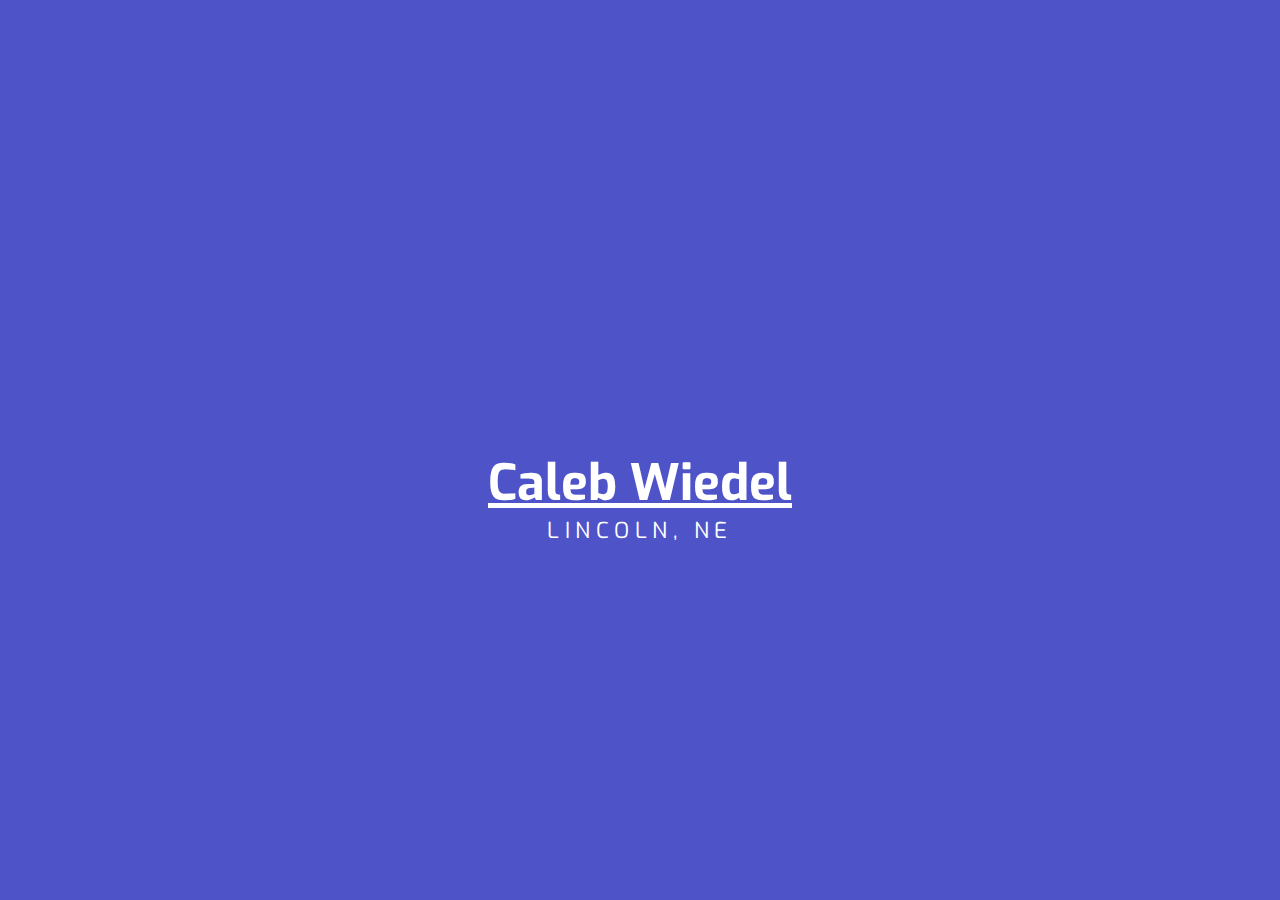
<file: index.html>
<html lang="en">
<head>
  <!-- Google tag (gtag.js) -->
  <script async src="https://www.googletagmanager.com/gtag/js?id=G-EM6QVHTY9V"></script>
  <script>
    window.dataLayer = window.dataLayer || [];
    function gtag(){dataLayer.push(arguments);}
    gtag('js', new Date());

    gtag('config', 'G-EM6QVHTY9V');
  </script>
  <meta charset="UTF-8">
  <meta name="viewport" content="width=device-width, initial-scale=1.0">
  <title>Caleb Wiedel - Lincoln, NE</title>
  <link rel="stylesheet" href="/assets/css/onepage-styles.css">

</head>
<body>

  <div class="context">
    <h1><a href="https://wiedel.me" target="_blank">Caleb Wiedel</a></h1>
    <p>Lincoln, NE</p>
  </div>
  
  <!-- CSS Animation -->
  <div class="area">
    <ul class="circles">
      <li></li>
      <li></li>
      <li></li>
      <li></li>
      <li></li>
      <li></li>
      <li></li>
      <li></li>
      <li></li>
      <li></li>
    </ul>
  </div>
</body>
</html>
</file>
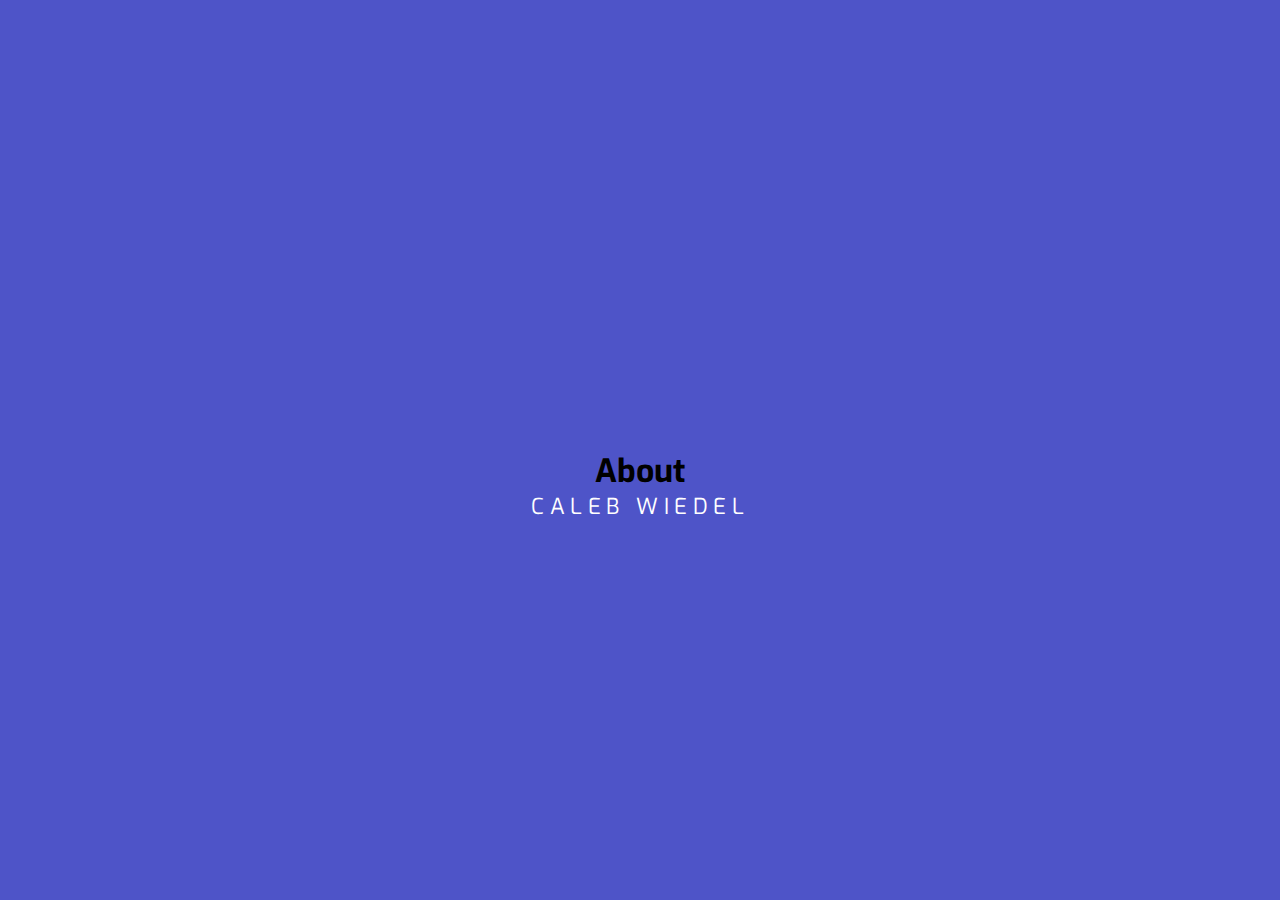
<file: assignments/about/index.html>
<html lang="en">
<head>
  <meta charset="UTF-8">
  <meta name="viewport" content="width=device-width, initial-scale=1.0">
  <title>About | Caleb Wiedel - Lincoln, NE</title>
  <style>
    @import url('https://fonts.googleapis.com/css?family=Exo:400,700');
    * {
      margin: 0;
      padding: 0;
    }

    body {
      font-family: 'Exo', sans-serif;
    }

    .context {
      width: 100%;
      position: absolute;
      top: 50vh;
    }

    .context h1 {
      text-align: center;
    }

    .context h1 a {
      color: #fff;
      font-size: 50px;
      
    }

    .context p {
      text-align: center;
      color: #fff;
      text-transform: uppercase;
      font-size: 22px;
      letter-spacing: 0.25em;
    }

    .area {
      background: #4e54c8;  
      background: -webkit-linear-gradient(to left, #8f94fb, #4e54c8);  
      width: 100%;
      height: 100vh;
      pointer-events: none;
    }

    .circles {
      position: absolute;
      top: 0;
      left: 0;
      width: 100%;
      height: 100%;
      overflow: hidden;
    }

    .circles li {
      position: absolute;
      display: block;
      list-style: none;
      width: 20px;
      height: 20px;
      background: rgba(255, 255, 255, 0.2);
      animation: animate 25s linear infinite;
      bottom: -150px;
    }

    .circles li:nth-child(1) {
      left: 25%;
      width: 80px;
      height: 80px;
      animation-delay: 0s;
    }


    .circles li:nth-child(2) {
      left: 10%;
      width: 20px;
      height: 20px;
      animation-delay: 2s;
      animation-duration: 12s;
    }

    .circles li:nth-child(3) {
      left: 70%;
      width: 20px;
      height: 20px;
      animation-delay: 4s;
    }

    .circles li:nth-child(4) {
      left: 40%;
      width: 60px;
      height: 60px;
      animation-delay: 0s;
      animation-duration: 18s;
    }

    .circles li:nth-child(5) {
      left: 65%;
      width: 20px;
      height: 20px;
      animation-delay: 0s;
    }

    .circles li:nth-child(6) {
      left: 75%;
      width: 110px;
      height: 110px;
      animation-delay: 3s;
    }

    .circles li:nth-child(7) {
      left: 35%;
      width: 150px;
      height: 150px;
      animation-delay: 7s;
    }

    .circles li:nth-child(8) {
      left: 50%;
      width: 25px;
      height: 25px;
      animation-delay: 15s;
      animation-duration: 45s;
    }

    .circles li:nth-child(9) {
      left: 20%;
      width: 15px;
      height: 15px;
      animation-delay: 2s;
      animation-duration: 35s;
    }

    .circles li:nth-child(10) {
      left: 85%;
      width: 150px;
      height: 150px;
      animation-delay: 0s;
      animation-duration: 11s;
    }

    @keyframes animate {
      0% {
        transform: translateY(0) rotate(0deg);
        opacity: 1;
        border-radius: 0;
      }

      100% {
        transform: translateY(-1000px) rotate(720deg);
        opacity: 0;
        border-radius: 50%;
      }
    }
  </style>
</head>
<body>
  <div class="context">
    <h1>About</h1>
    <p>Caleb Wiedel</p>
  </div>
  
  <!-- CSS Animation -->
  <div class="area">
    <ul class="circles">
      <li></li>
      <li></li>
      <li></li>
      <li></li>
      <li></li>
      <li></li>
      <li></li>
      <li></li>
      <li></li>
      <li></li>
    </ul>
  </div>
</body>
</html>
</file>
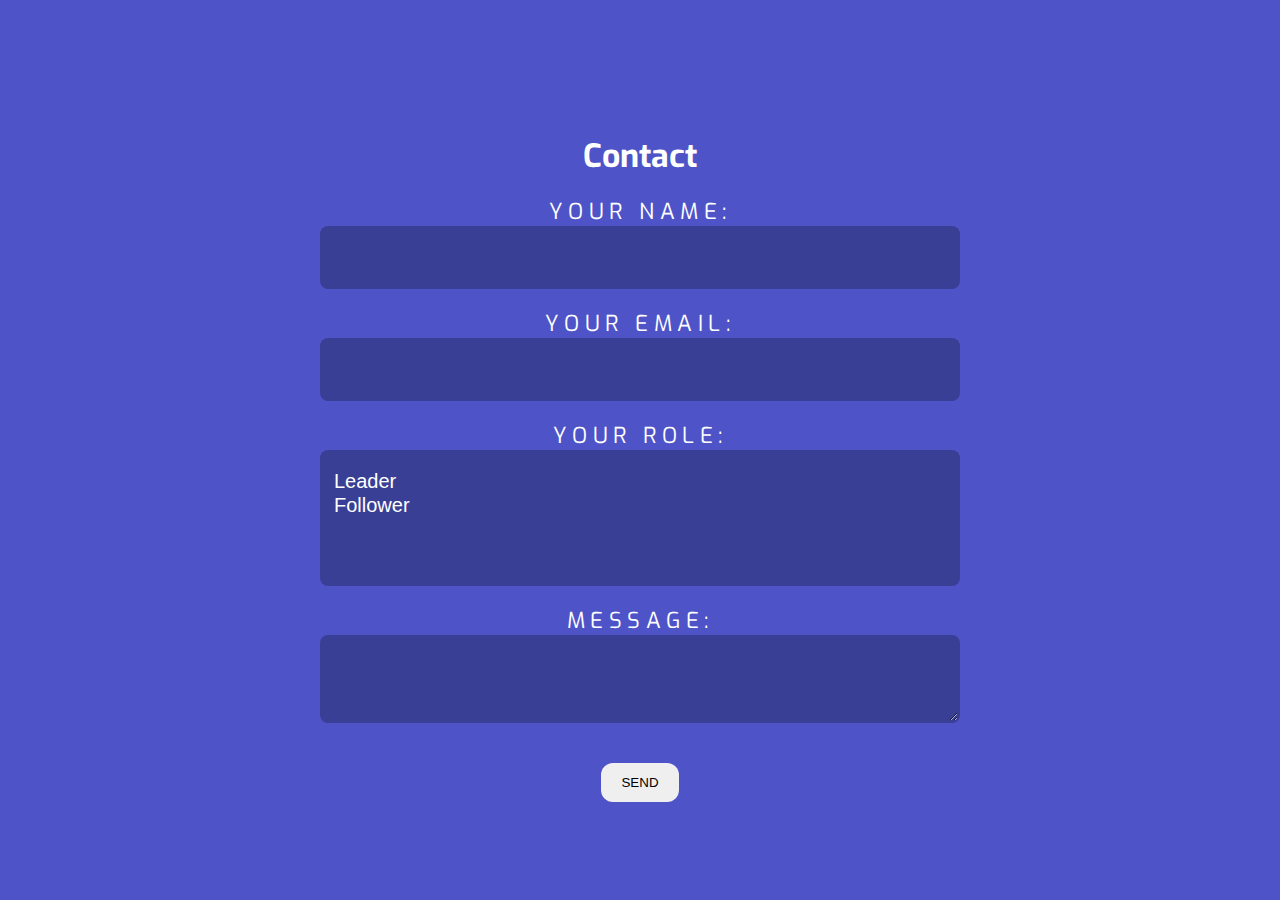
<file: assignments/contact/index.html>
<html lang="en">

<head>
  <meta charset="UTF-8">
  <meta name="viewport" content="width=device-width, initial-scale=1.0">
  <title>Contact | Caleb Wiedel - Lincoln, NE</title>
  <style>
    @import url('https://fonts.googleapis.com/css?family=Exo:400,700');

    * {
      margin: 0;
      padding: 0;
    }

    body {
      font-family: 'Exo', sans-serif;
    }

    .context {
      width: 100%;
      position: absolute;
      top: 15vh;
    }

    .context h1 {
      text-align: center;
      color: #fff;
    }

    .context h1 a {
      color: #fff;
      font-size: 50px;

    }

    .context p {
      text-align: center;
      color: #fff;
      text-transform: uppercase;
      font-size: 22px;
      letter-spacing: 0.25em;
    }

    .area {
      position: absolute;
      top: 0;
      left: 0;
      background: #4e54c8;
      background: -webkit-linear-gradient(to left, #8f94fb, #4e54c8);
      width: 100%;
      height: 100vh;
      pointer-events: none;
    }

    .circles {
      position: absolute;
      top: 0;
      left: 0;
      width: 100%;
      height: 100%;
      overflow: hidden;
    }

    .circles li {
      position: absolute;
      display: block;
      list-style: none;
      width: 20px;
      height: 20px;
      background: rgba(255, 255, 255, 0.2);
      animation: animate 25s linear infinite;
      bottom: -150px;
    }

    .circles li:nth-child(1) {
      left: 25%;
      width: 80px;
      height: 80px;
      animation-delay: 0s;
    }


    .circles li:nth-child(2) {
      left: 10%;
      width: 20px;
      height: 20px;
      animation-delay: 2s;
      animation-duration: 12s;
    }

    .circles li:nth-child(3) {
      left: 70%;
      width: 20px;
      height: 20px;
      animation-delay: 4s;
    }

    .circles li:nth-child(4) {
      left: 40%;
      width: 60px;
      height: 60px;
      animation-delay: 0s;
      animation-duration: 18s;
    }

    .circles li:nth-child(5) {
      left: 65%;
      width: 20px;
      height: 20px;
      animation-delay: 0s;
    }

    .circles li:nth-child(6) {
      left: 75%;
      width: 110px;
      height: 110px;
      animation-delay: 3s;
    }

    .circles li:nth-child(7) {
      left: 35%;
      width: 150px;
      height: 150px;
      animation-delay: 7s;
    }

    .circles li:nth-child(8) {
      left: 50%;
      width: 25px;
      height: 25px;
      animation-delay: 15s;
      animation-duration: 45s;
    }

    .circles li:nth-child(9) {
      left: 20%;
      width: 15px;
      height: 15px;
      animation-delay: 2s;
      animation-duration: 35s;
    }

    .circles li:nth-child(10) {
      left: 85%;
      width: 150px;
      height: 150px;
      animation-delay: 0s;
      animation-duration: 11s;
    }

    .contact-form {
      max-width: 640px;
      margin-left: auto;
      margin-right: auto;
      margin-top: 20px;
    }

    .contact-form p {
      margin-bottom: 20px;
    }

    .contact-form input,
    .contact-form select,
    .contact-form textarea {
      width: 100%;
      background-color: rgba(0, 0, 0, 0.25);
      border-radius: 8px;
      padding: 18px 12px;
      color: #fff;
      font-size: 20px;
      border: 2px solid transparent;
    }

    .contact-form button {
      border: none;
      padding: 12px 20px;
      text-transform: uppercase;
      border-radius: 12px;
      cursor: pointer;
    }

    .spam-prevent {
      display: flex;
      justify-content: center;
    }


    @keyframes animate {
      0% {
        transform: translateY(0) rotate(0deg);
        opacity: 1;
        border-radius: 0;
      }

      100% {
        transform: translateY(-1000px) rotate(720deg);
        opacity: 0;
        border-radius: 50%;
      }
    }
  </style>
</head>

<body>
  <!-- CSS Animation -->
  <div class="area">
    <ul class="circles">
      <li></li>
      <li></li>
      <li></li>
      <li></li>
      <li></li>
      <li></li>
      <li></li>
      <li></li>
      <li></li>
      <li></li>
    </ul>
  </div>

  <div class="context">
    <h1>Contact</h1>


    <!-- Form -->
    <div class="contact-form">
      <form name="contact" method="POST" netlify data-netlify-recaptcha="true">
        <p>
          <label>Your Name: <input type="text" name="name" /></label>
        </p>
        <p>
          <label>Your Email: <input type="email" name="email" /></label>
        </p>
        <p>
          <label>Your Role: <select name="role[]" multiple>
              <option value="leader">Leader</option>
              <option value="follower">Follower</option>
            </select></label>
        </p>
        <p>
          <label>Message: <textarea name="message"></textarea></label>
        </p>
        <p>
          <div class="spam-prevent" data-netlify-recaptcha="true"></div>
        </p>
        <p>
          <button type="submit">Send</button>
        </p>
      </form>
    </div>
    
  </div>
</body>

</html>
</file>
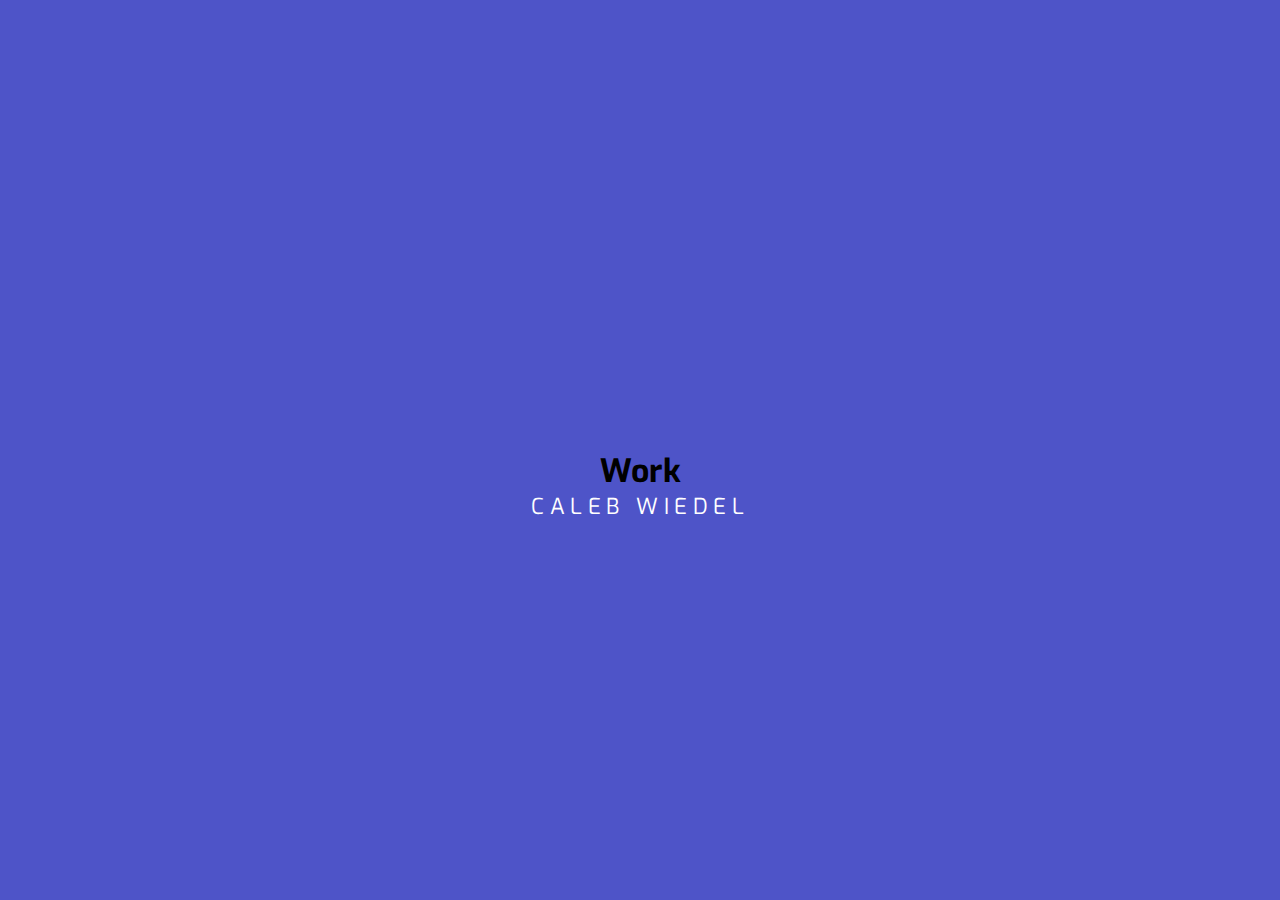
<file: assignments/work/index.html>
<html lang="en">
<head>
  <meta charset="UTF-8">
  <meta name="viewport" content="width=device-width, initial-scale=1.0">
  <title>Work | Caleb Wiedel - Lincoln, NE</title>
  <style>
    @import url('https://fonts.googleapis.com/css?family=Exo:400,700');
    * {
      margin: 0;
      padding: 0;
    }

    body {
      font-family: 'Exo', sans-serif;
    }

    .context {
      width: 100%;
      position: absolute;
      top: 50vh;
    }

    .context h1 {
      text-align: center;
    }

    .context h1 a {
      color: #fff;
      font-size: 50px;
      
    }

    .context p {
      text-align: center;
      color: #fff;
      text-transform: uppercase;
      font-size: 22px;
      letter-spacing: 0.25em;
    }

    .area {
      background: #4e54c8;  
      background: -webkit-linear-gradient(to left, #8f94fb, #4e54c8);  
      width: 100%;
      height: 100vh;
      pointer-events: none;
    }

    .circles {
      position: absolute;
      top: 0;
      left: 0;
      width: 100%;
      height: 100%;
      overflow: hidden;
    }

    .circles li {
      position: absolute;
      display: block;
      list-style: none;
      width: 20px;
      height: 20px;
      background: rgba(255, 255, 255, 0.2);
      animation: animate 25s linear infinite;
      bottom: -150px;
    }

    .circles li:nth-child(1) {
      left: 25%;
      width: 80px;
      height: 80px;
      animation-delay: 0s;
    }


    .circles li:nth-child(2) {
      left: 10%;
      width: 20px;
      height: 20px;
      animation-delay: 2s;
      animation-duration: 12s;
    }

    .circles li:nth-child(3) {
      left: 70%;
      width: 20px;
      height: 20px;
      animation-delay: 4s;
    }

    .circles li:nth-child(4) {
      left: 40%;
      width: 60px;
      height: 60px;
      animation-delay: 0s;
      animation-duration: 18s;
    }

    .circles li:nth-child(5) {
      left: 65%;
      width: 20px;
      height: 20px;
      animation-delay: 0s;
    }

    .circles li:nth-child(6) {
      left: 75%;
      width: 110px;
      height: 110px;
      animation-delay: 3s;
    }

    .circles li:nth-child(7) {
      left: 35%;
      width: 150px;
      height: 150px;
      animation-delay: 7s;
    }

    .circles li:nth-child(8) {
      left: 50%;
      width: 25px;
      height: 25px;
      animation-delay: 15s;
      animation-duration: 45s;
    }

    .circles li:nth-child(9) {
      left: 20%;
      width: 15px;
      height: 15px;
      animation-delay: 2s;
      animation-duration: 35s;
    }

    .circles li:nth-child(10) {
      left: 85%;
      width: 150px;
      height: 150px;
      animation-delay: 0s;
      animation-duration: 11s;
    }

    @keyframes animate {
      0% {
        transform: translateY(0) rotate(0deg);
        opacity: 1;
        border-radius: 0;
      }

      100% {
        transform: translateY(-1000px) rotate(720deg);
        opacity: 0;
        border-radius: 50%;
      }
    }
  </style>
</head>
<body>
  <div class="context">
    <h1>Work</h1>
    <p>Caleb Wiedel</p>
  </div>
  
  <!-- CSS Animation -->
  <div class="area">
    <ul class="circles">
      <li></li>
      <li></li>
      <li></li>
      <li></li>
      <li></li>
      <li></li>
      <li></li>
      <li></li>
      <li></li>
      <li></li>
    </ul>
  </div>
</body>
</html>
</file>
<file: assets/css/onepage-styles.css>
@import url('https://fonts.googleapis.com/css?family=Exo:400,700');

* {
  margin: 0;
  padding: 0;
}

body {
  font-family: 'Exo', sans-serif;
}

.context {
  width: 100%;
  position: absolute;
  top: 50vh;
}

.context h1 {
  text-align: center;
}

.context h1 a {
  color: #fff;
  font-size: 50px;

}

.context p {
  text-align: center;
  color: #fff;
  text-transform: uppercase;
  font-size: 22px;
  letter-spacing: 0.25em;
}

.area {
  background: #4e54c8;
  background: -webkit-linear-gradient(to left, #98b6f6, #8465cc);
  width: 100%;
  height: 100vh;
  pointer-events: none;
}

.circles {
  position: absolute;
  top: 0;
  left: 0;
  width: 100%;
  height: 100%;
  overflow: hidden;
}

.circles li {
  position: absolute;
  display: block;
  list-style: none;
  width: 20px;
  height: 20px;
  background: rgba(255, 255, 255, 0.2);
  animation: animate 25s linear infinite;
  bottom: -150px;
}

.circles li:nth-child(1) {
  left: 25%;
  width: 80px;
  height: 80px;
  animation-delay: 0s;
}


.circles li:nth-child(2) {
  left: 10%;
  width: 20px;
  height: 20px;
  animation-delay: 2s;
  animation-duration: 12s;
}

.circles li:nth-child(3) {
  left: 70%;
  width: 20px;
  height: 20px;
  animation-delay: 4s;
}

.circles li:nth-child(4) {
  left: 40%;
  width: 60px;
  height: 60px;
  animation-delay: 0s;
  animation-duration: 18s;
}

.circles li:nth-child(5) {
  left: 65%;
  width: 20px;
  height: 20px;
  animation-delay: 0s;
}

.circles li:nth-child(6) {
  left: 75%;
  width: 110px;
  height: 110px;
  animation-delay: 3s;
}

.circles li:nth-child(7) {
  left: 35%;
  width: 150px;
  height: 150px;
  animation-delay: 7s;
}

.circles li:nth-child(8) {
  left: 50%;
  width: 25px;
  height: 25px;
  animation-delay: 15s;
  animation-duration: 45s;
}

.circles li:nth-child(9) {
  left: 20%;
  width: 15px;
  height: 15px;
  animation-delay: 2s;
  animation-duration: 35s;
}

.circles li:nth-child(10) {
  left: 85%;
  width: 150px;
  height: 150px;
  animation-delay: 0s;
  animation-duration: 11s;
}

@keyframes animate {
  0% {
    transform: translateY(0) rotate(0deg);
    opacity: 1;
    border-radius: 0;
  }

  100% {
    transform: translateY(-1000px) rotate(720deg);
    opacity: 0;
    border-radius: 50%;
  }
}
</file>
